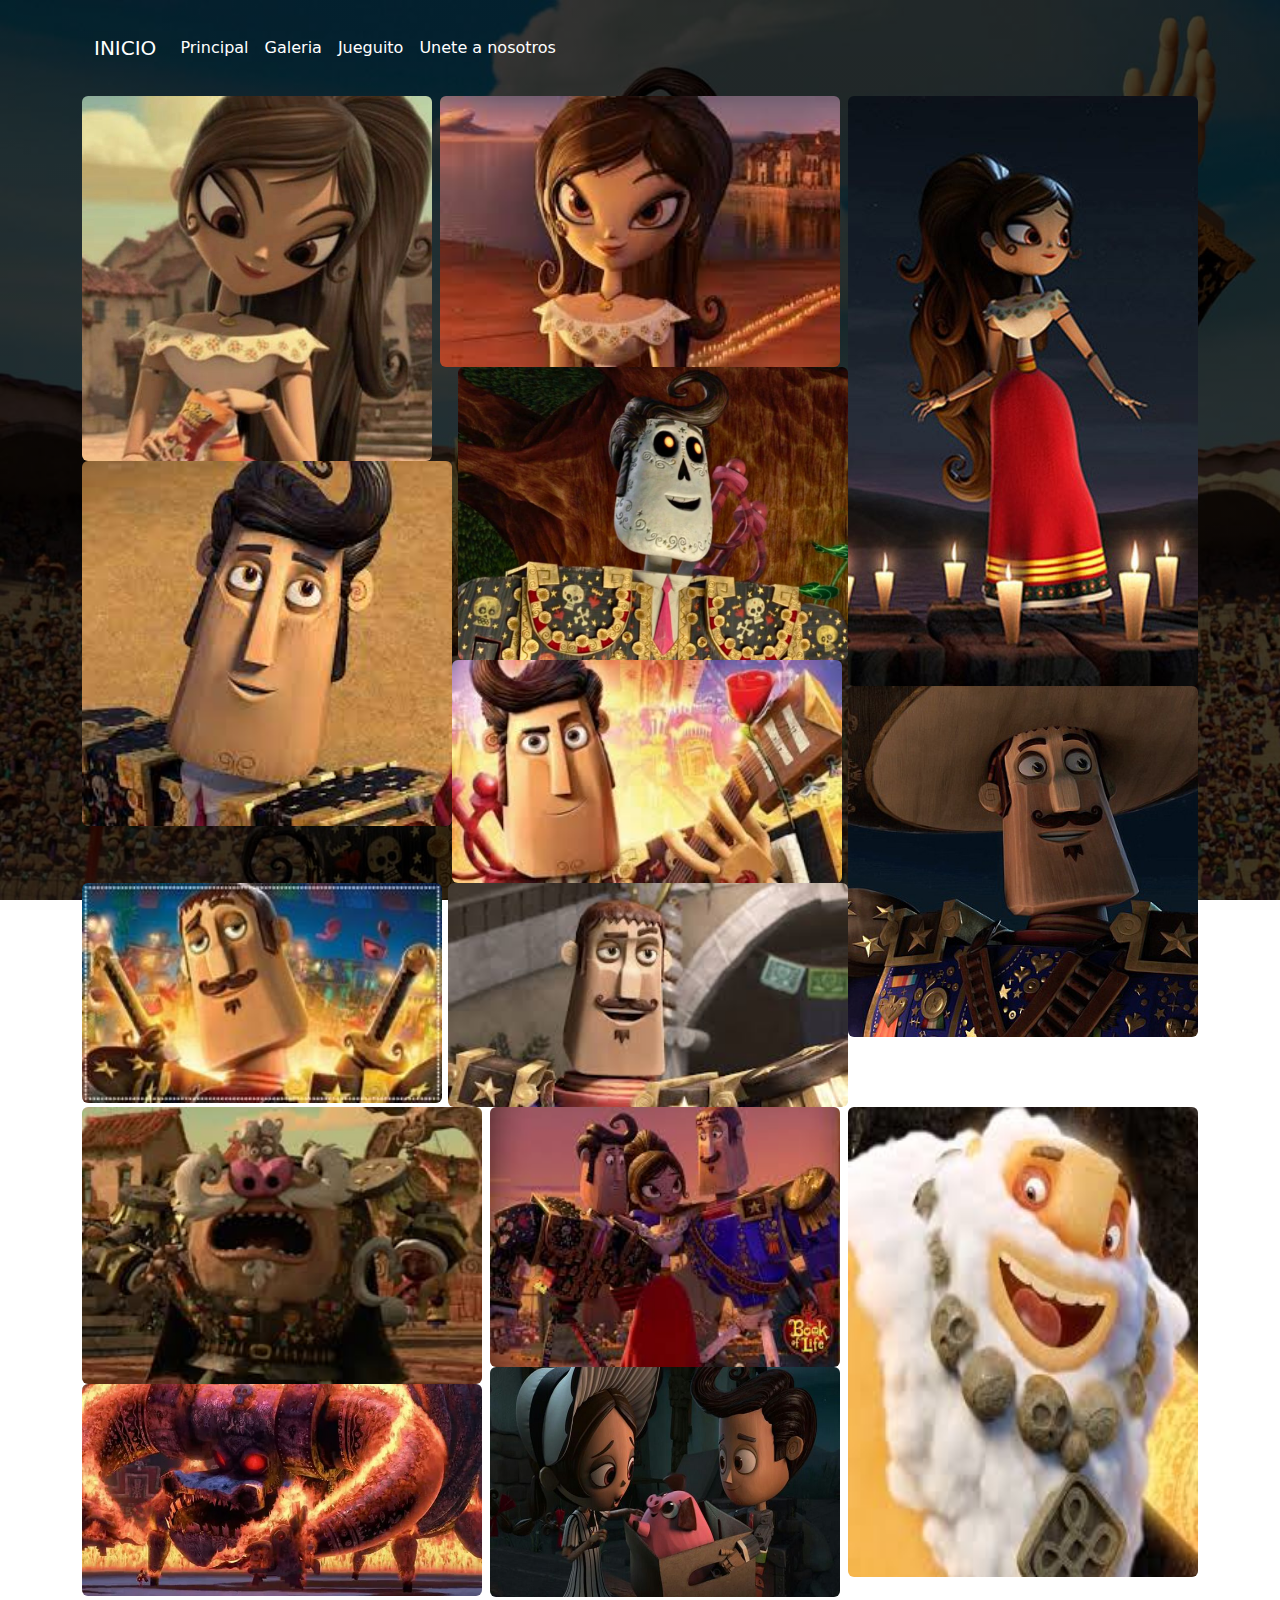
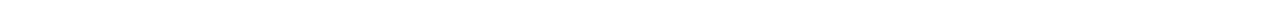
<file: galeria.html>
<!DOCTYPE html>
<html len="es">
  
<div class="container">

<head>
<title>Libro de la vida</title>
<link rel="stylesheet" href="c5.css"></linkrel>
<link rel="icon"  type="image/png" href="usuario.png">
<link href="https://cdn.jsdelivr.net/npm/bootstrap@5.3.3/dist/css/bootstrap.min.css" rel="stylesheet" integrity="sha384-QWTKZyjpPEjISv5WaRU9OFeRpok6YctnYmDr5pNlyT2bRjXh0JMhjY6hW+ALEwIH" crossorigin="anonymous">
</head>

<body>
    <nav class="navbar navbar-expand-lg bg-body-tertiary">
        <div class="container-fluid">
          <a class="navbar-brand" href="index.html">INICIO</a>
          <button class="navbar-toggler" type="button" data-bs-toggle="collapse" data-bs-target="#navbarNavAltMarkup" aria-controls="navbarNavAltMarkup" aria-expanded="false" aria-label="Toggle navigation">
            <span class="navbar-toggler-icon"></span>
          </button>
          <div class="collapse navbar-collapse" id="navbarNavAltMarkup">
            <div class="navbar-nav">
                <a class="nav-link" href="librovida.html">Principal</a>
              <a class="nav-link" href="galeria.html">Galeria</a>
              <a class="nav-link" href="jueguito.html">Jueguito</a>
              <a class="nav-link" href="nosotros.html">Unete a nosotros</a>
            </div>
          </div>
        </div>
      </nav>
      <img src="im1.png" class="rounded float-start" width="350px">
      <img src="im2.png" class="rounded float-end" width="350px">
      <img src="im3.png" class="rounded mx-auto d-block" width="400px"> 

      <img src="im6.png" class="rounded float-end" width="390">
      <img src="im4.png" class="rounded float-start" width="370px">
      <img src="im5.png" class="rounded float-start" width="390px">
    
      <img src="im7.png" class="rounded float-end" width="350">
      <img src="im8.png" class="rounded float-start" width="360px" height="220">
      <img src="im9.png" class="rounded float-end" width="400px" >

      <img src="im10.png" class="rounded float-start" width="400">
      <img src="im11.png" class="rounded float-end" width="350" height="470">
      <img src="im12.png" class="rounded mx-auto d-block" width="350px" height="260">
      
      <img src="im13.png" class="rounded float-start" width="400">
      <img src="im14.png" class="rounded mx-auto d-block" width="350px" height="230">
      
<script src="https://cdn.jsdelivr.net/npm/@popperjs/core@2.11.8/dist/umd/popper.min.js" integrity="sha384-I7E8VVD/ismYTF4hNIPjVp/Zjvgyol6VFvRkX/vR+Vc4jQkC+hVqc2pM8ODewa9r" crossorigin="anonymous"></script>
<script src="https://cdn.jsdelivr.net/npm/bootstrap@5.3.3/dist/js/bootstrap.min.js" integrity="sha384-0pUGZvbkm6XF6gxjEnlmuGrJXVbNuzT9qBBavbLwCsOGabYfZo0T0to5eqruptLy" crossorigin="anonymous"></script> 
<FOOTER><i>@VanessaCervantes, Aguascalientes,Ags<i></FOOTER>
</body>

</html>
</file>
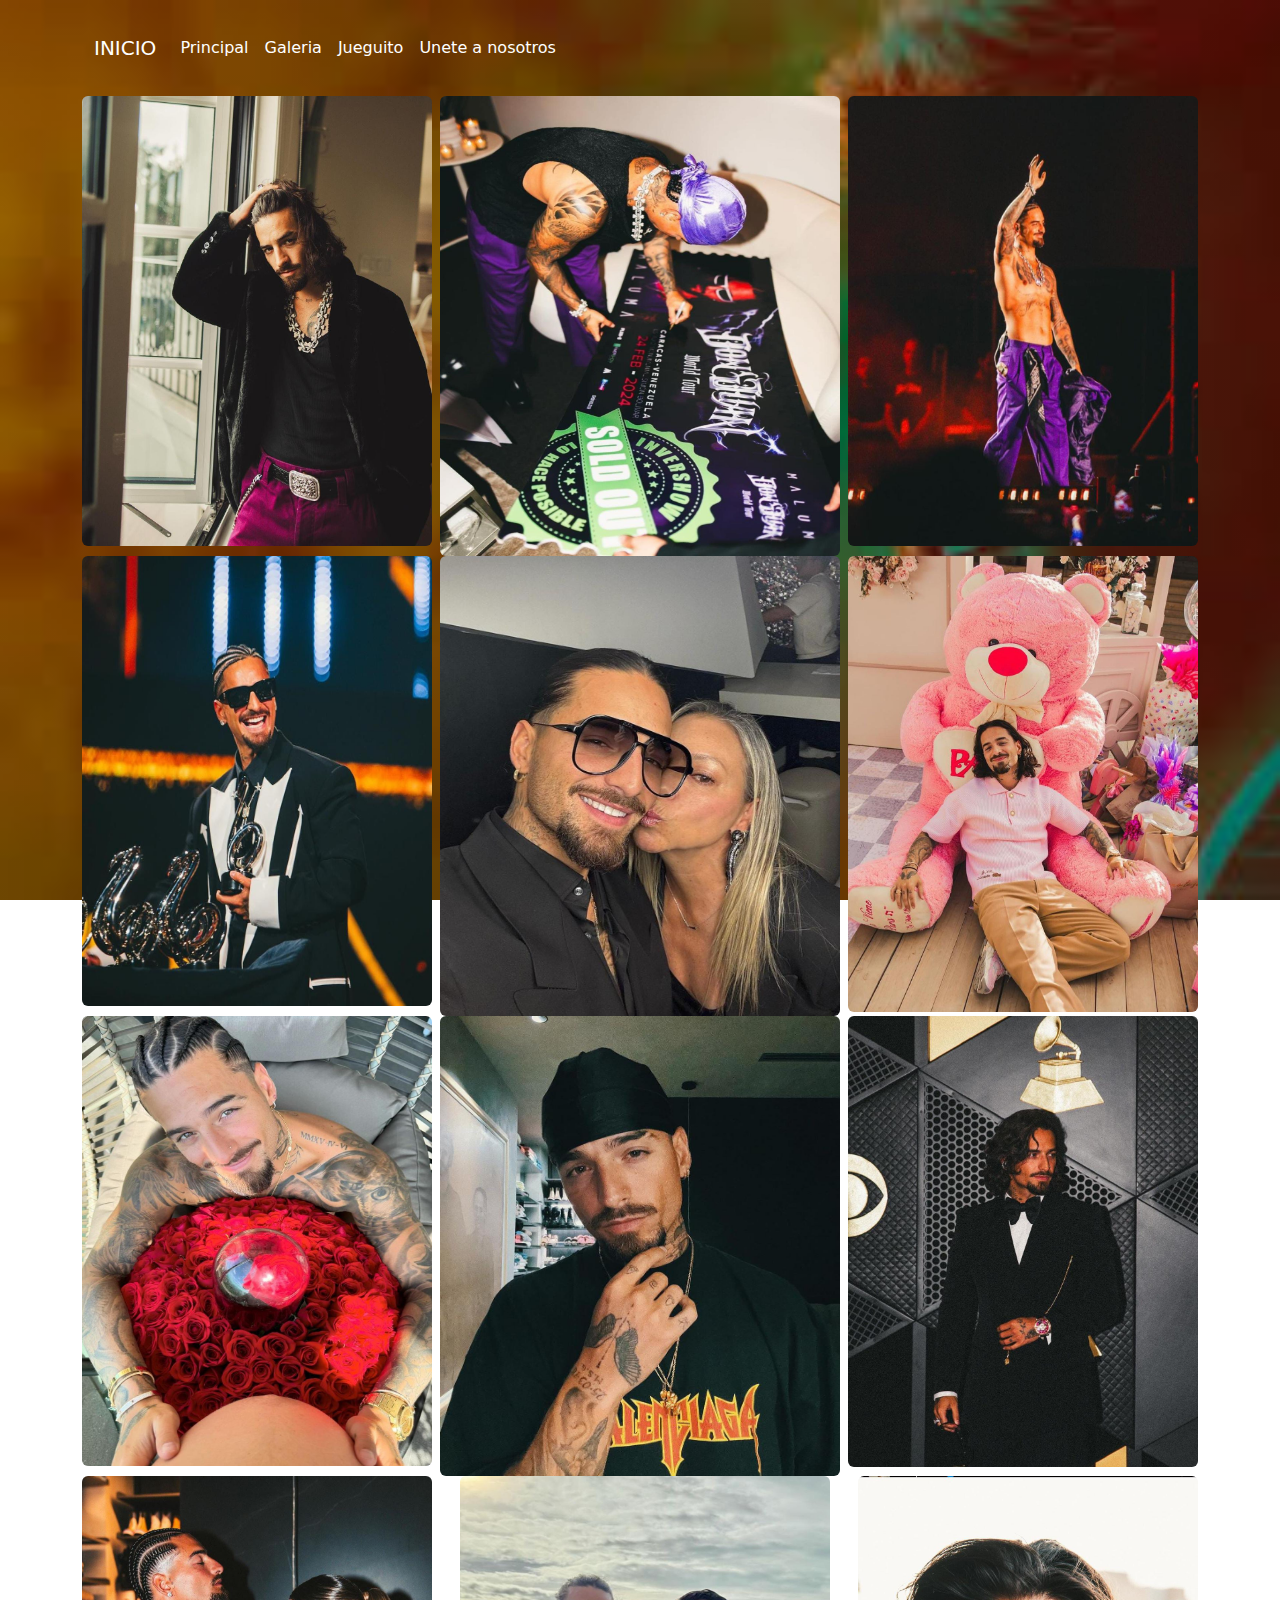
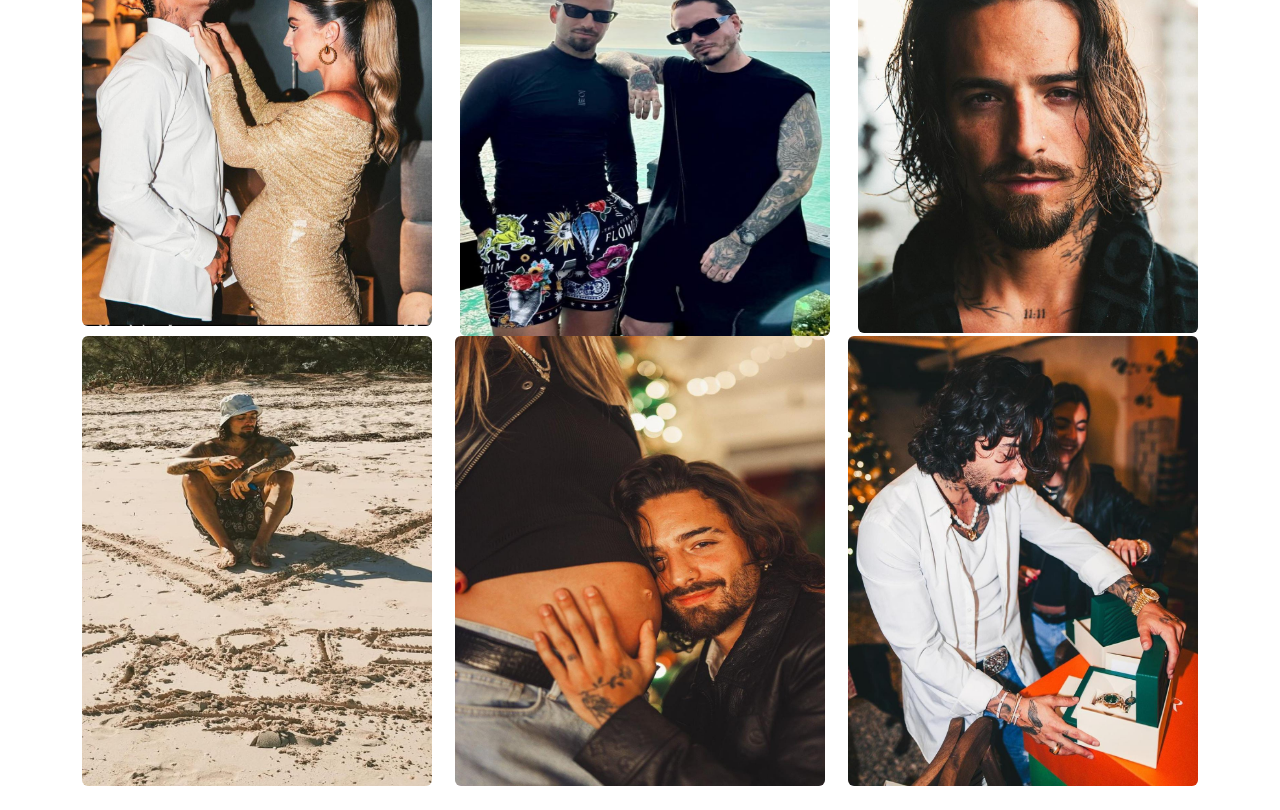
<file: galeria2.html>
<!DOCTYPE html>
<html len="es">
  
<div class="container">

<head>
<title>Maluma</title>
<link rel="stylesheet" href="c6.css"></linkrel>
<link rel="icon"  type="image/png" href="usuario.png">
<link href="https://cdn.jsdelivr.net/npm/bootstrap@5.3.3/dist/css/bootstrap.min.css" rel="stylesheet" integrity="sha384-QWTKZyjpPEjISv5WaRU9OFeRpok6YctnYmDr5pNlyT2bRjXh0JMhjY6hW+ALEwIH" crossorigin="anonymous">
</head>

<body>
    <nav class="navbar navbar-expand-lg bg-body-tertiary">
        <div class="container-fluid">
          <a class="navbar-brand" href="index.html">INICIO</a>
          <button class="navbar-toggler" type="button" data-bs-toggle="collapse" data-bs-target="#navbarNavAltMarkup" aria-controls="navbarNavAltMarkup" aria-expanded="false" aria-label="Toggle navigation">
            <span class="navbar-toggler-icon"></span>
          </button>
          <div class="collapse navbar-collapse" id="navbarNavAltMarkup">
            <div class="navbar-nav">
                <a class="nav-link" href="maluma.html">Principal</a>
              <a class="nav-link" href="galeria2.html">Galeria</a>
              <a class="nav-link" href="jueguito2.html">Jueguito</a>
              <a class="nav-link" href="nosotros2.html">Unete a nosotros</a>
            </div>
          </div>
        </div>
      </nav>
      <img src="ima1.png.jpg" class="rounded float-start" width="350px" height="450">
      <img src="ima2.png.jpg" class="rounded float-end" width="350px" height="450">
      <img src="ima3.png.jpg" class="rounded mx-auto d-block" width="400px" height="460"> 

      <img src="ima4.png.jpg" class="rounded float-start" width="350px" height="450">
      <img src="ima5.png.jpg" class="rounded float-end" width="350px">
      <img src="ima6.png.jpg" class="rounded mx-auto d-block" width="400px" height="460"> 

      <img src="ima7.[ng.jpg" class="rounded float-start" width="350px" height="450">
      <img src="ima8.png.jpg" class="rounded float-end" width="350px">
      <img src="ima9.png.jpg" class="rounded mx-auto d-block" width="400px" height="460"> 

      <img src="ima10.jpg" class="rounded float-start" width="350px" height="450">
      <img src="ima11.jpg" class="rounded float-end" width="340px">
      <img src="ima12.jpg" class="rounded mx-auto d-block" width="370px" height="460"> 

      <img src="ima13.jpg" class="rounded float-start" width="350px" height="450">
      <img src="ima14.jpg" class="rounded float-end" width="350px">
      <img src="ima15.jpg" class="rounded mx-auto d-block" width="370px" height="450"> 
      
<script src="https://cdn.jsdelivr.net/npm/@popperjs/core@2.11.8/dist/umd/popper.min.js" integrity="sha384-I7E8VVD/ismYTF4hNIPjVp/Zjvgyol6VFvRkX/vR+Vc4jQkC+hVqc2pM8ODewa9r" crossorigin="anonymous"></script>
<script src="https://cdn.jsdelivr.net/npm/bootstrap@5.3.3/dist/js/bootstrap.min.js" integrity="sha384-0pUGZvbkm6XF6gxjEnlmuGrJXVbNuzT9qBBavbLwCsOGabYfZo0T0to5eqruptLy" crossorigin="anonymous"></script> 
<FOOTER><i>@VanessaCervantes, Aguascalientes,Ags<i></FOOTER>
</body>

</html>
</file>
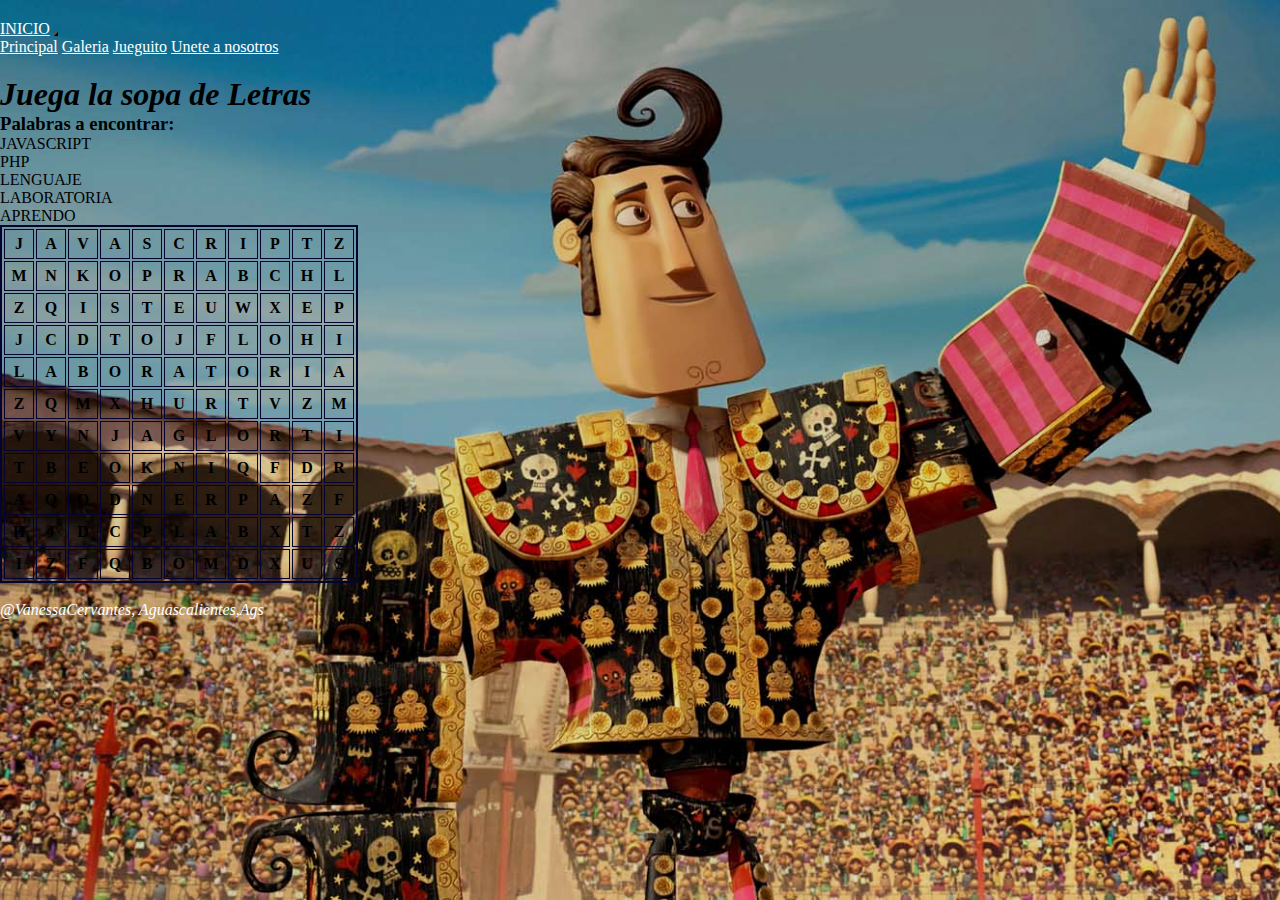
<file: jueguito.html>
<!DOCTYPE html>
<html len="es">
<head>
	<title>Libro de la vida</title>
    <link rel="stylesheet" href="c9.css"></linkrel>
<link rel="icon"  type="image/png" href="usuario.png">
</head>

<body>
    <nav class="navbar navbar-expand-lg bg-body-tertiary">
        <div class="container-fluid">
          <a class="navbar-brand" href="index.html">INICIO</a>
          <button class="navbar-toggler" type="button" data-bs-toggle="collapse" data-bs-target="#navbarNavAltMarkup" aria-controls="navbarNavAltMarkup" aria-expanded="false" aria-label="Toggle navigation">
            <span class="navbar-toggler-icon"></span>
          </button>
          <div class="collapse navbar-collapse" id="navbarNavAltMarkup">
            <div class="navbar-nav">
                <a class="nav-link" href="librovida.html">Principal</a>
              <a class="nav-link" href="galeria.html">Galeria</a>
              <a class="nav-link" href="jueguito.html">Jueguito</a>
              <a class="nav-link" href="nosotros.html">Unete a nosotros</a>
            </div>
          </div>
        </div>
      </nav>
      
	<h1><i>Juega la sopa de Letras</i> </h1>
		<h3>Palabras a encontrar:</h3>
			<ul>
				<li>JAVASCRIPT</li>
				<li>PHP</li>
				<li>LENGUAJE</li>
				<li>LABORATORIA</li>
				<li>APRENDO</li>
			</ul>
	<form id= "espacio">
		<table border="2px" bordercolor="#050430" bgcolor="#e2dee1">
			<tr>
				<th width="30" height="30" id="celda1" onclick="comprobar1()">J</th>
				<th width="30" height="30" id="celda2" onclick="comprobar2()">A</th>
				<th width="30" height="30" id="celda3" onclick="comprobar3()">V</th>
				<th width="30" height="30" id="celda4" onclick="comprobar4()">A</th>
				<th width="30" height="30" id="celda5" onclick="comprobar5()">S</th>
				<th width="30" height="30" id="celda6" onclick="comprobar6()">C</th>
				<th width="30" height="30" id="celda7" onclick="comprobar7()">R</th>
				<th width="30" height="30" id="celda8" onclick="comprobar8()">I</th>
				<th width="30" height="30" id="celda9" onclick="comprobar9()">P</th>
				<th width="30" height="30" id="celda10" onclick="comprobar10()">T</th>
				<th width="30" height="30" >Z</th>
			</tr>

			<tr>
				<th width="30" height="30">M</th>
				<th width="30" height="30">N</th>
				<th width="30" height="30">K</th>
				<th width="30" height="30">O</th>
				<th width="30" height="30">P</th>
				<th width="30" height="30">R</th>
				<th width="30" height="30">A</th>
				<th width="30" height="30">B</th>
				<th width="30" height="30">C</th>
				<th width="30" height="30" id="celdaB10" onclick="comprobarB10()">H</th>
				<th width="30" height="30">L</th>
			</tr>

			<tr>
				<th width="30" height="30">Z</th>
				<th width="30" height="30">Q</th>
				<th width="30" height="30">I</th>
				<th width="30" height="30">S</th>
				<th width="30" height="30">T</th>
				<th width="30" height="30" id="celdaC6" onclick="comprobarC6()">E</th>
				<th width="30" height="30">U</th>
				<th width="30" height="30">W</th>
				<th width="30" height="30">X</th>
				<th width="30" height="30">E</th>
				<th width="30" height="30" id="celdaC11" onclick="comprobarC11()">P</th>
			</tr>

			<tr>
				<th width="30" height="30">J</th>
				<th width="30" height="30">C</th>
				<th width="30" height="30">D</th>
				<th width="30" height="30">T</th>
				<th width="30" height="30">O</th>
				<th width="30" height="30" id="celdaD6" onclick="comprobarD6()">J</th>
				<th width="30" height="30">F</th>
				<th width="30" height="30">L</th>
				<th width="30" height="30">O</th>
				<th width="30" height="30">H</th>
				<th width="30" height="30">I</th>
			</tr>

			<tr>
				<th width="30" height="30" id="celdaE1" onclick="comprobarE1()">L</th>
				<th width="30" height="30" id="celdaE2" onclick="comprobarE2()">A</th>
				<th width="30" height="30" id="celdaE3" onclick="comprobarE3()">B</th>
				<th width="30" height="30" id="celdaE4" onclick="comprobarE4()">O</th>
				<th width="30" height="30" id="celdaE5" onclick="comprobarE5()">R</th>
				<th width="30" height="30" id="celdaE6" onclick="comprobarE6()">A</th>
				<th width="30" height="30" id="celdaE7" onclick="comprobarE7()">T</th>
				<th width="30" height="30" id="celdaE8" onclick="comprobarE8()">O</th>
				<th width="30" height="30" id="celdaE9" onclick="comprobarE9()">R</th>
				<th width="30" height="30" id="celdaE10" onclick="comprobarE10()">I</th>
				<th width="30" height="30" id="celdaE11" onclick="comprobarE11()">A</th>
			</tr>

			<tr>
				<th width="30" height="30">Z</th>
				<th width="30" height="30">Q</th>
				<th width="30" height="30">M</th>
				<th width="30" height="30">X</th>
				<th width="30" height="30">H</th>
				<th width="30" height="30" id="celdaF6" onclick="comprobarF6()">U</th>
				<th width="30" height="30">R</th>
				<th width="30" height="30">T</th>
				<th width="30" height="30">V</th>
				<th width="30" height="30">Z</th>
				<th width="30" height="30">M</th>
			</tr>

			<tr>
				<th width="30" height="30">V</th>
				<th width="30" height="30">Y</th>
				<th width="30" height="30">N</th>
				<th width="30" height="30">J</th>
				<th width="30" height="30">A</th>
				<th width="30" height="30" id="celdaG6" onclick="comprobarG6()">G</th>
				<th width="30" height="30">L</th>
				<th width="30" height="30">O</th>
				<th width="30" height="30">R</th>
				<th width="30" height="30">T</th>
				<th width="30" height="30">I</th>
			</tr>

			<tr>
				<th width="30" height="30">T</th>
				<th width="30" height="30">B</th>
				<th width="30" height="30">E</th>
				<th width="30" height="30">O</th>
				<th width="30" height="30">K</th>
				<th width="30" height="30" id="celdaH6" onclick="comprobarH6()">N</th>
				<th width="30" height="30">I</th>
				<th width="30" height="30">Q</th>
				<th width="30" height="30">F</th>
				<th width="30" height="30">D</th>
				<th width="30" height="30">R</th>
			</tr>

			<tr>
				<th width="30" height="30">A</th>
				<th width="30" height="30">Q</th>
				<th width="30" height="30" id="celdaI3" onclick="comprobarI3()">O</th>
				<th width="30" height="30" id="celdaI4" onclick="comprobarI4()">D</th>
				<th width="30" height="30" id="celdaI5" onclick="comprobarI5()">N</th>
				<th width="30" height="30" id="celdaI6" onclick="comprobarI6()">E</th>
				<th width="30" height="30" id="celdaI7" onclick="comprobarI7()">R</th>
				<th width="30" height="30" id="celdaI8" onclick="comprobarI8()">P</th>
				<th width="30" height="30" id="celdaI9" onclick="comprobarI9()">A</th>
				<th width="30" height="30">Z</th>
				<th width="30" height="30">F</th>
			</tr>

			<tr>
				<th width="30" height="30">H</th>
				<th width="30" height="30">J</th>
				<th width="30" height="30">D</th>
				<th width="30" height="30">C</th>
				<th width="30" height="30">P</th>
				<th width="30" height="30" id="celdaJ6" onclick="comprobarJ6()">L</th>
				<th width="30" height="30">A</th>
				<th width="30" height="30">B</th>
				<th width="30" height="30">X</th>
				<th width="30" height="30">T</th>
				<th width="30" height="30">Z</th>
			</tr>

			<tr>
				<th width="30" height="30">I</th>
				<th width="30" height="30">Z</th>
				<th width="30" height="30">F</th>
				<th width="30" height="30">Q</th>
				<th width="30" height="30">B</th>
				<th width="30" height="30">O</th>
				<th width="30" height="30">M</th>
				<th width="30" height="30">D</th>
				<th width="30" height="30">X</th>
				<th width="30" height="30">U</th>
				<th width="30" height="30">S</th>
			</tr>
		</table>

	</form>

	<br>
	<FOOTER><i>@VanessaCervantes, Aguascalientes,Ags<i></FOOTER>
	<script src="u.js"></script>
</body>
</html>
</file>
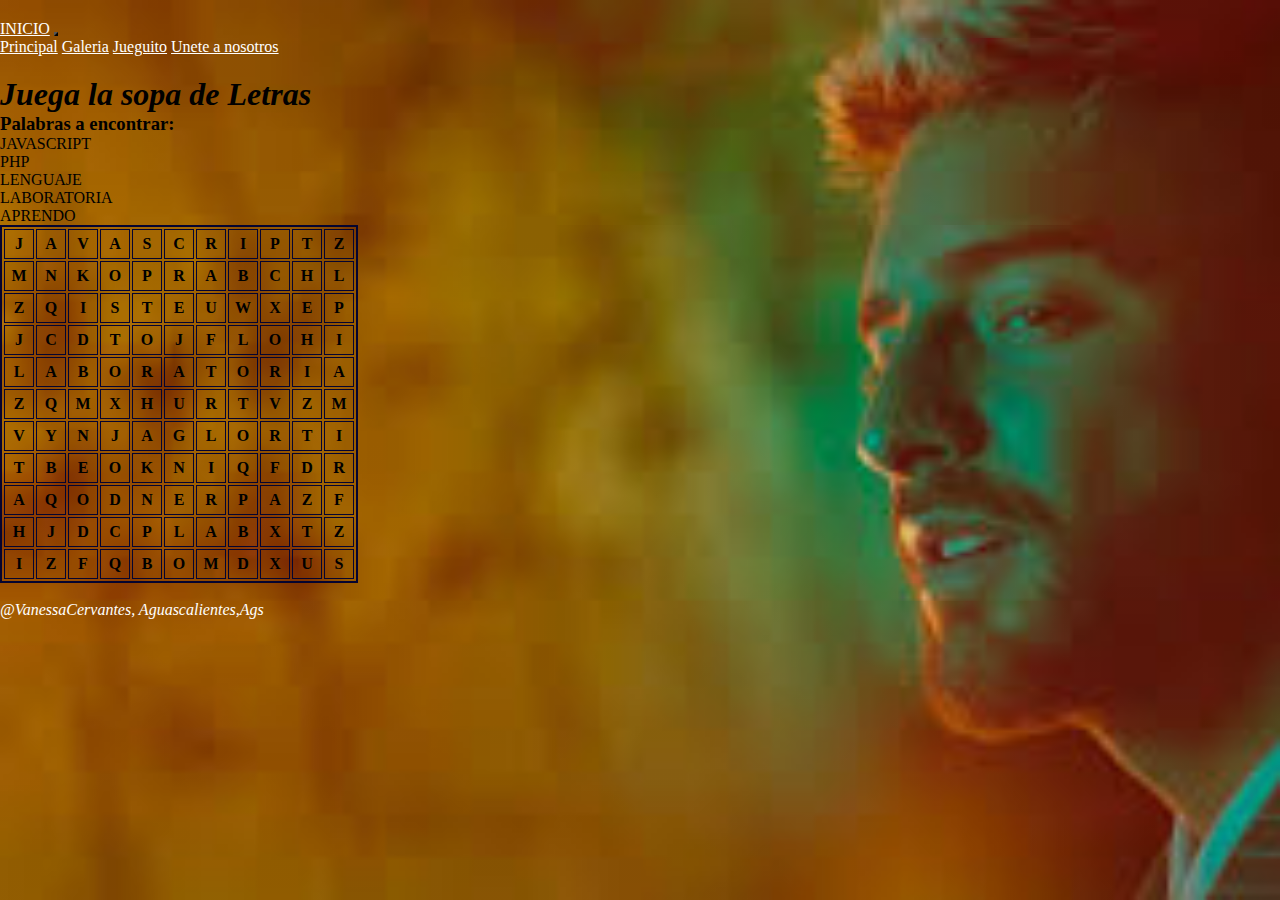
<file: jueguito2.html>
<!DOCTYPE html>
<html len="es">
<head>
	<title>Libro de la vida</title>
    <link rel="stylesheet" href="c10.css"></linkrel>
<link rel="icon"  type="image/png" href="usuario.png">
</head>

<body>
    <nav class="navbar navbar-expand-lg bg-body-tertiary">
        <div class="container-fluid">
          <a class="navbar-brand" href="index.html">INICIO</a>
          <button class="navbar-toggler" type="button" data-bs-toggle="collapse" data-bs-target="#navbarNavAltMarkup" aria-controls="navbarNavAltMarkup" aria-expanded="false" aria-label="Toggle navigation">
            <span class="navbar-toggler-icon"></span>
          </button>
          <div class="collapse navbar-collapse" id="navbarNavAltMarkup">
            <div class="navbar-nav">
                <a class="nav-link" href="librovida.html">Principal</a>
              <a class="nav-link" href="galeria.html">Galeria</a>
              <a class="nav-link" href="jueguito.html">Jueguito</a>
              <a class="nav-link" href="nosotros.html">Unete a nosotros</a>
            </div>
          </div>
        </div>
      </nav>
      
	<h1><i>Juega la sopa de Letras</i> </h1>
		<h3>Palabras a encontrar:</h3>
			<ul>
				<li>JAVASCRIPT</li>
				<li>PHP</li>
				<li>LENGUAJE</li>
				<li>LABORATORIA</li>
				<li>APRENDO</li>
			</ul>
	<form id= "espacio">
		<table border="2px" bordercolor="#050430" bgcolor="#e2dee1">
			<tr>
				<th width="30" height="30" id="celda1" onclick="comprobar1()">J</th>
				<th width="30" height="30" id="celda2" onclick="comprobar2()">A</th>
				<th width="30" height="30" id="celda3" onclick="comprobar3()">V</th>
				<th width="30" height="30" id="celda4" onclick="comprobar4()">A</th>
				<th width="30" height="30" id="celda5" onclick="comprobar5()">S</th>
				<th width="30" height="30" id="celda6" onclick="comprobar6()">C</th>
				<th width="30" height="30" id="celda7" onclick="comprobar7()">R</th>
				<th width="30" height="30" id="celda8" onclick="comprobar8()">I</th>
				<th width="30" height="30" id="celda9" onclick="comprobar9()">P</th>
				<th width="30" height="30" id="celda10" onclick="comprobar10()">T</th>
				<th width="30" height="30" >Z</th>
			</tr>

			<tr>
				<th width="30" height="30">M</th>
				<th width="30" height="30">N</th>
				<th width="30" height="30">K</th>
				<th width="30" height="30">O</th>
				<th width="30" height="30">P</th>
				<th width="30" height="30">R</th>
				<th width="30" height="30">A</th>
				<th width="30" height="30">B</th>
				<th width="30" height="30">C</th>
				<th width="30" height="30" id="celdaB10" onclick="comprobarB10()">H</th>
				<th width="30" height="30">L</th>
			</tr>

			<tr>
				<th width="30" height="30">Z</th>
				<th width="30" height="30">Q</th>
				<th width="30" height="30">I</th>
				<th width="30" height="30">S</th>
				<th width="30" height="30">T</th>
				<th width="30" height="30" id="celdaC6" onclick="comprobarC6()">E</th>
				<th width="30" height="30">U</th>
				<th width="30" height="30">W</th>
				<th width="30" height="30">X</th>
				<th width="30" height="30">E</th>
				<th width="30" height="30" id="celdaC11" onclick="comprobarC11()">P</th>
			</tr>

			<tr>
				<th width="30" height="30">J</th>
				<th width="30" height="30">C</th>
				<th width="30" height="30">D</th>
				<th width="30" height="30">T</th>
				<th width="30" height="30">O</th>
				<th width="30" height="30" id="celdaD6" onclick="comprobarD6()">J</th>
				<th width="30" height="30">F</th>
				<th width="30" height="30">L</th>
				<th width="30" height="30">O</th>
				<th width="30" height="30">H</th>
				<th width="30" height="30">I</th>
			</tr>

			<tr>
				<th width="30" height="30" id="celdaE1" onclick="comprobarE1()">L</th>
				<th width="30" height="30" id="celdaE2" onclick="comprobarE2()">A</th>
				<th width="30" height="30" id="celdaE3" onclick="comprobarE3()">B</th>
				<th width="30" height="30" id="celdaE4" onclick="comprobarE4()">O</th>
				<th width="30" height="30" id="celdaE5" onclick="comprobarE5()">R</th>
				<th width="30" height="30" id="celdaE6" onclick="comprobarE6()">A</th>
				<th width="30" height="30" id="celdaE7" onclick="comprobarE7()">T</th>
				<th width="30" height="30" id="celdaE8" onclick="comprobarE8()">O</th>
				<th width="30" height="30" id="celdaE9" onclick="comprobarE9()">R</th>
				<th width="30" height="30" id="celdaE10" onclick="comprobarE10()">I</th>
				<th width="30" height="30" id="celdaE11" onclick="comprobarE11()">A</th>
			</tr>

			<tr>
				<th width="30" height="30">Z</th>
				<th width="30" height="30">Q</th>
				<th width="30" height="30">M</th>
				<th width="30" height="30">X</th>
				<th width="30" height="30">H</th>
				<th width="30" height="30" id="celdaF6" onclick="comprobarF6()">U</th>
				<th width="30" height="30">R</th>
				<th width="30" height="30">T</th>
				<th width="30" height="30">V</th>
				<th width="30" height="30">Z</th>
				<th width="30" height="30">M</th>
			</tr>

			<tr>
				<th width="30" height="30">V</th>
				<th width="30" height="30">Y</th>
				<th width="30" height="30">N</th>
				<th width="30" height="30">J</th>
				<th width="30" height="30">A</th>
				<th width="30" height="30" id="celdaG6" onclick="comprobarG6()">G</th>
				<th width="30" height="30">L</th>
				<th width="30" height="30">O</th>
				<th width="30" height="30">R</th>
				<th width="30" height="30">T</th>
				<th width="30" height="30">I</th>
			</tr>

			<tr>
				<th width="30" height="30">T</th>
				<th width="30" height="30">B</th>
				<th width="30" height="30">E</th>
				<th width="30" height="30">O</th>
				<th width="30" height="30">K</th>
				<th width="30" height="30" id="celdaH6" onclick="comprobarH6()">N</th>
				<th width="30" height="30">I</th>
				<th width="30" height="30">Q</th>
				<th width="30" height="30">F</th>
				<th width="30" height="30">D</th>
				<th width="30" height="30">R</th>
			</tr>

			<tr>
				<th width="30" height="30">A</th>
				<th width="30" height="30">Q</th>
				<th width="30" height="30" id="celdaI3" onclick="comprobarI3()">O</th>
				<th width="30" height="30" id="celdaI4" onclick="comprobarI4()">D</th>
				<th width="30" height="30" id="celdaI5" onclick="comprobarI5()">N</th>
				<th width="30" height="30" id="celdaI6" onclick="comprobarI6()">E</th>
				<th width="30" height="30" id="celdaI7" onclick="comprobarI7()">R</th>
				<th width="30" height="30" id="celdaI8" onclick="comprobarI8()">P</th>
				<th width="30" height="30" id="celdaI9" onclick="comprobarI9()">A</th>
				<th width="30" height="30">Z</th>
				<th width="30" height="30">F</th>
			</tr>

			<tr>
				<th width="30" height="30">H</th>
				<th width="30" height="30">J</th>
				<th width="30" height="30">D</th>
				<th width="30" height="30">C</th>
				<th width="30" height="30">P</th>
				<th width="30" height="30" id="celdaJ6" onclick="comprobarJ6()">L</th>
				<th width="30" height="30">A</th>
				<th width="30" height="30">B</th>
				<th width="30" height="30">X</th>
				<th width="30" height="30">T</th>
				<th width="30" height="30">Z</th>
			</tr>

			<tr>
				<th width="30" height="30">I</th>
				<th width="30" height="30">Z</th>
				<th width="30" height="30">F</th>
				<th width="30" height="30">Q</th>
				<th width="30" height="30">B</th>
				<th width="30" height="30">O</th>
				<th width="30" height="30">M</th>
				<th width="30" height="30">D</th>
				<th width="30" height="30">X</th>
				<th width="30" height="30">U</th>
				<th width="30" height="30">S</th>
			</tr>
		</table>

	</form>

	<br>
	<FOOTER><i>@VanessaCervantes, Aguascalientes,Ags<i></FOOTER>
	<script src="u.js"></script>
</body>
</html>
</file>
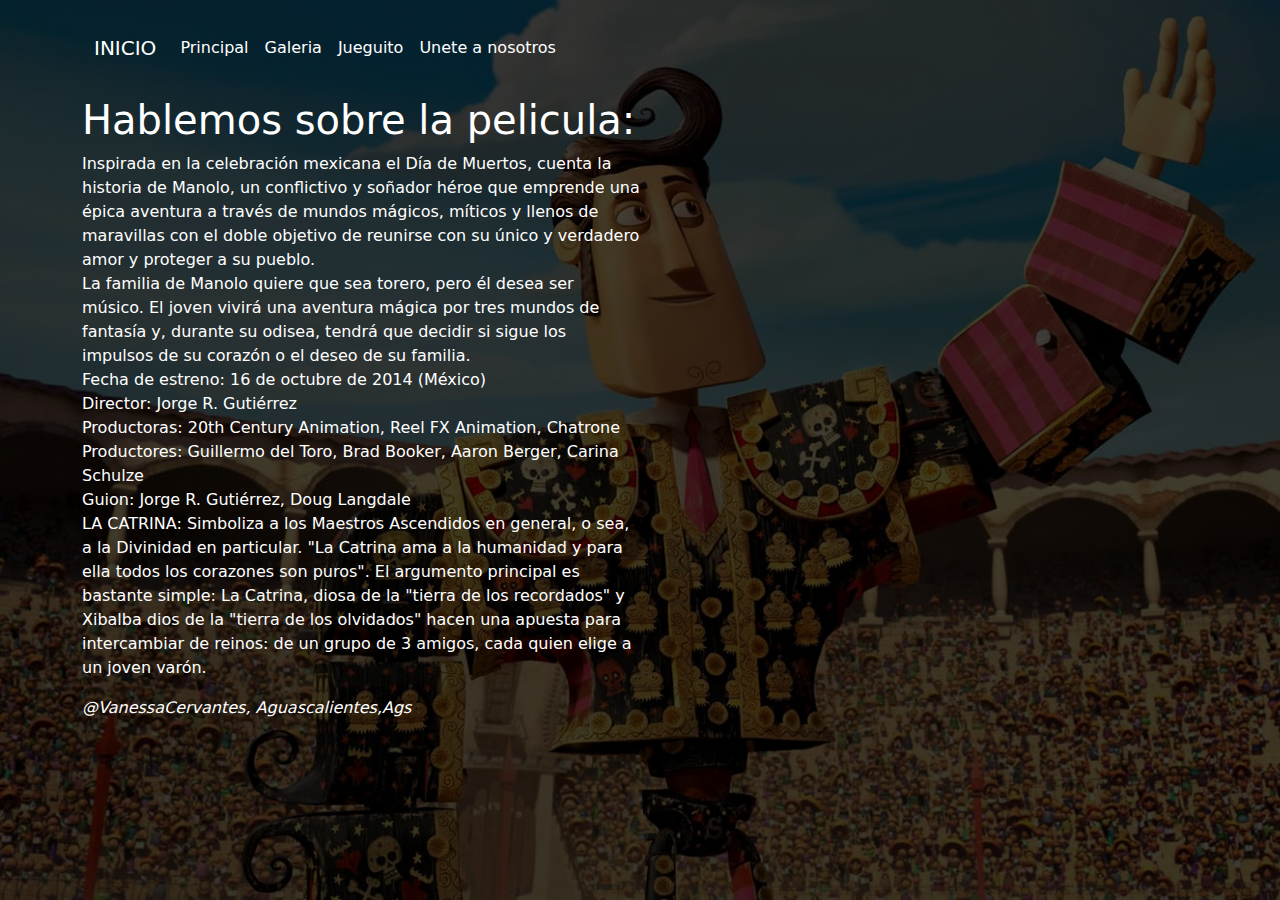
<file: librovida.html>
<!DOCTYPE html>
<html len="es">
  
<div class="container">

<head>
<title>Libro de la vida</title>
<link rel="stylesheet" href="c4.css"></linkrel>
<link rel="icon"  type="image/png" href="usuario.png">
<link href="https://cdn.jsdelivr.net/npm/bootstrap@5.3.3/dist/css/bootstrap.min.css" rel="stylesheet" integrity="sha384-QWTKZyjpPEjISv5WaRU9OFeRpok6YctnYmDr5pNlyT2bRjXh0JMhjY6hW+ALEwIH" crossorigin="anonymous">
</head>

<body>
    <nav class="navbar navbar-expand-lg bg-body-tertiary">
        <div class="container-fluid">
          <a class="navbar-brand" href="index.html">INICIO</a>
          <button class="navbar-toggler" type="button" data-bs-toggle="collapse" data-bs-target="#navbarNavAltMarkup" aria-controls="navbarNavAltMarkup" aria-expanded="false" aria-label="Toggle navigation">
            <span class="navbar-toggler-icon"></span>
          </button>
          <div class="collapse navbar-collapse" id="navbarNavAltMarkup">
            <div class="navbar-nav">
                <a class="nav-link" href="librovida.html">Principal</a>
              <a class="nav-link" href="galeria.html">Galeria</a>
              <a class="nav-link" href="jueguito.html">Jueguito</a>
              <a class="nav-link" href="nosotros.html">Unete a nosotros</a>
            </div>
          </div>
        </div>
      </nav>

    <section class="main">
    
        <section class="articles">
                <article>
                    
                    <h1 id="ti">Hablemos sobre la pelicula:</h1>
                    <p>
                        Inspirada en la celebración mexicana el Día de Muertos, cuenta la historia de Manolo, 
                        un conflictivo y soñador héroe que emprende una épica aventura a través de mundos mágicos, míticos 
                        y llenos de maravillas con el doble objetivo de reunirse con su único y verdadero amor y proteger a su pueblo.
                        <br>
                        La familia de Manolo quiere que sea torero, pero él desea ser músico. El joven vivirá una aventura mágica 
                        por tres mundos de fantasía y, durante su odisea, tendrá que decidir si sigue los impulsos de su corazón o 
                        el deseo de su familia.
                        <br>
                        Fecha de estreno: 16 de octubre de 2014 (México)
                        <br>
                        Director: Jorge R. Gutiérrez
                        <br>
                        Productoras: 20th Century Animation, Reel FX Animation, Chatrone
                        <br>
                        Productores: Guillermo del Toro, Brad Booker, Aaron Berger, Carina Schulze
                        <br>
                        Guion: Jorge R. Gutiérrez, Doug Langdale
                        <br>
                        LA CATRINA: Simboliza a los Maestros Ascendidos en general, o sea, a la Divinidad en particular. 
                        "La Catrina ama a la humanidad y para ella todos los corazones son puros".
                        El argumento principal es bastante simple: La Catrina, diosa de la "tierra de los recordados" y 
                        Xibalba dios de la "tierra de los olvidados" hacen una apuesta para intercambiar de reinos: de un grupo de 3 amigos, 
                        cada quien elige a un joven varón.
                   </p>
                  
                </article>
        </section>  
    </section>
<script src="https://cdn.jsdelivr.net/npm/@popperjs/core@2.11.8/dist/umd/popper.min.js" integrity="sha384-I7E8VVD/ismYTF4hNIPjVp/Zjvgyol6VFvRkX/vR+Vc4jQkC+hVqc2pM8ODewa9r" crossorigin="anonymous"></script>
<script src="https://cdn.jsdelivr.net/npm/bootstrap@5.3.3/dist/js/bootstrap.min.js" integrity="sha384-0pUGZvbkm6XF6gxjEnlmuGrJXVbNuzT9qBBavbLwCsOGabYfZo0T0to5eqruptLy" crossorigin="anonymous"></script> 
<FOOTER><i>@VanessaCervantes, Aguascalientes,Ags<i></FOOTER>
</body>

</html>
</file>
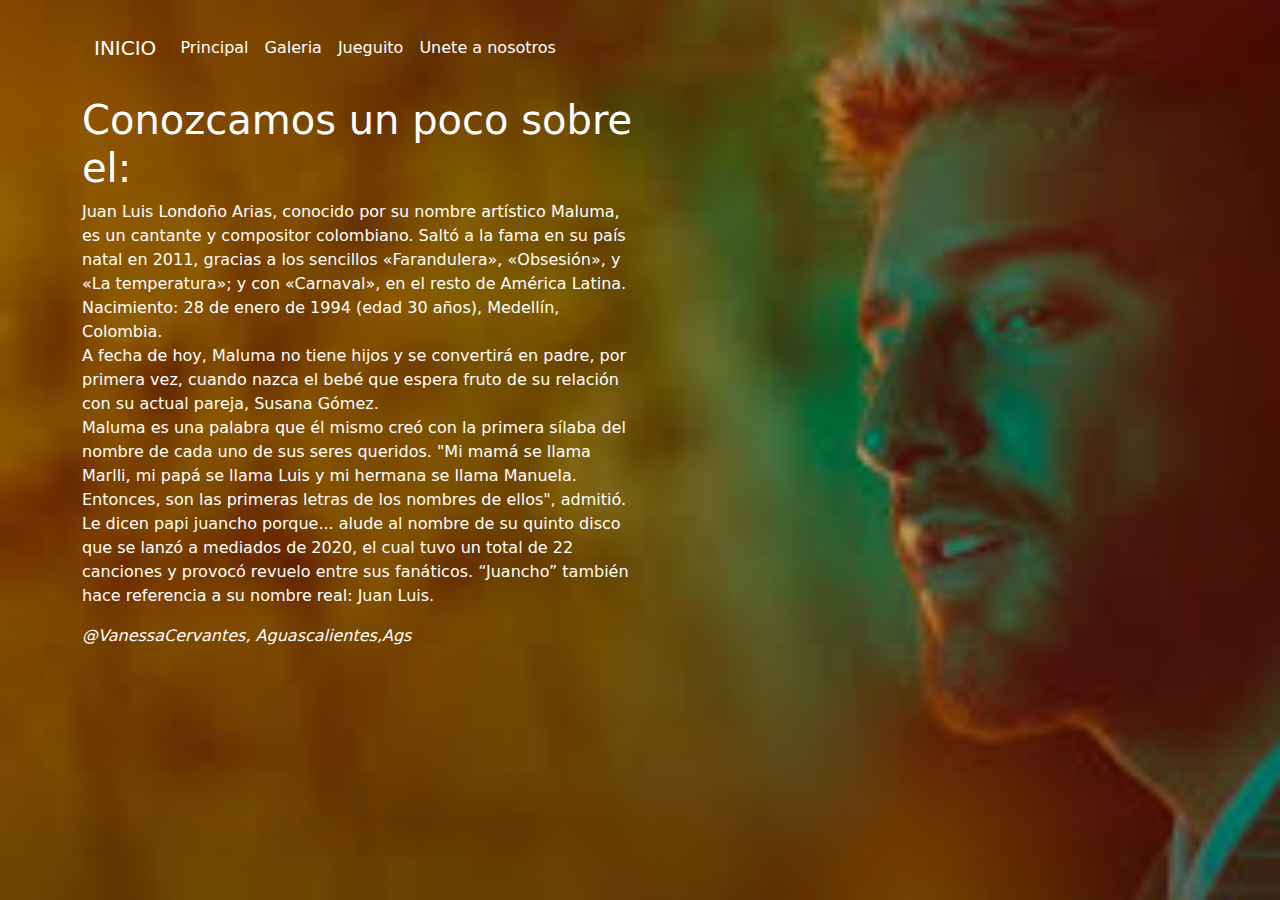
<file: maluma.html>
<!DOCTYPE html>
<html len="es">
  
<div class="container">

<head>
<title>Maluma</title>
<link rel="stylesheet" href="c2.css"></linkrel>
<link rel="icon"  type="image/png" href="usuario.png">
<link href="https://cdn.jsdelivr.net/npm/bootstrap@5.3.3/dist/css/bootstrap.min.css" rel="stylesheet" integrity="sha384-QWTKZyjpPEjISv5WaRU9OFeRpok6YctnYmDr5pNlyT2bRjXh0JMhjY6hW+ALEwIH" crossorigin="anonymous">
</head>

<body>
    <nav class="navbar navbar-expand-lg bg-body-tertiary">
        <div class="container-fluid">
          <a class="navbar-brand" href="index.html">INICIO</a>
          <button class="navbar-toggler" type="button" data-bs-toggle="collapse" data-bs-target="#navbarNavAltMarkup" aria-controls="navbarNavAltMarkup" aria-expanded="false" aria-label="Toggle navigation">
            <span class="navbar-toggler-icon"></span>
          </button>
          <div class="collapse navbar-collapse" id="navbarNavAltMarkup">
            <div class="navbar-nav">
            <a class="nav-link" href="maluma.html">Principal</a>
              <a class="nav-link" href="galeria2.html">Galeria</a>
              <a class="nav-link" href="jueguito2.html">Jueguito</a>
              <a class="nav-link" href="nosotros2.html">Unete a nosotros</a>
            </div>
          </div>
        </div>
      </nav>

    <section class="main">
    
        <section class="articles">
                <article>
                    
                    <h1 id="ti">Conozcamos un poco sobre el:</h1>
                    <p>
                        Juan Luis Londoño Arias, conocido por su nombre artístico Maluma, es un cantante y 
                        compositor colombiano. Saltó a la fama en su país natal en 2011, gracias a los sencillos
                        «Farandulera», «Obsesión», y «La temperatura»; y con «Carnaval», en el resto de América Latina.
                        <br>
                        Nacimiento: 28 de enero de 1994 (edad 30 años), Medellín, Colombia.
                        <br>
                        A fecha de hoy, Maluma no tiene hijos y se convertirá en padre, por primera vez, 
                        cuando nazca el bebé que espera fruto de su relación con su actual pareja, Susana Gómez.
                        <br>
                        Maluma es una palabra que él mismo creó con la primera sílaba del nombre de cada uno de sus seres queridos.
                        "Mi mamá se llama Marlli, mi papá se llama Luis y mi hermana se llama Manuela. Entonces, son las primeras 
                        letras de los nombres de ellos", admitió.
                        <br>
                        Le dicen papi juancho porque...
                        alude al nombre de su quinto disco que se lanzó a mediados de 2020, el cual tuvo un total 
                        de 22 canciones y provocó revuelo entre sus fanáticos. “Juancho” también hace referencia a 
                        su nombre real: Juan Luis.
                   </p>
                  
                </article>
        </section>  
    </section>
<script src="https://cdn.jsdelivr.net/npm/@popperjs/core@2.11.8/dist/umd/popper.min.js" integrity="sha384-I7E8VVD/ismYTF4hNIPjVp/Zjvgyol6VFvRkX/vR+Vc4jQkC+hVqc2pM8ODewa9r" crossorigin="anonymous"></script>
<script src="https://cdn.jsdelivr.net/npm/bootstrap@5.3.3/dist/js/bootstrap.min.js" integrity="sha384-0pUGZvbkm6XF6gxjEnlmuGrJXVbNuzT9qBBavbLwCsOGabYfZo0T0to5eqruptLy" crossorigin="anonymous"></script> 
<FOOTER><i>@VanessaCervantes, Aguascalientes,Ags<i></FOOTER>
</body>

</html>
</file>
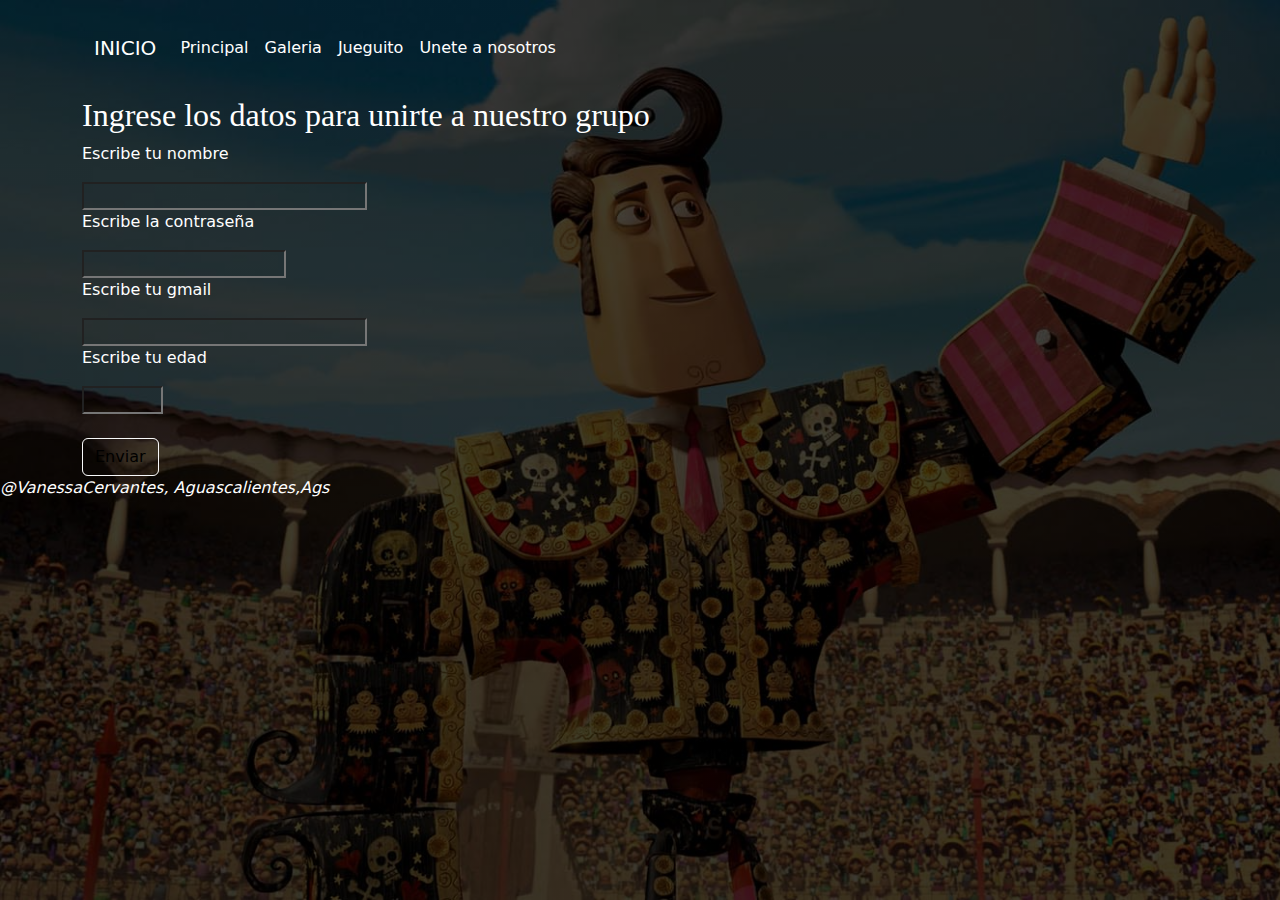
<file: nosotros.html>
<!DOCTYPE html>
<html len="es">
  
<div class="container">

<head>
<title>Libro de la vida</title>
<link rel="stylesheet" href="c7.css"></linkrel>
<link rel="icon"  type="image/png" href="usuario.png">
<link href="https://cdn.jsdelivr.net/npm/bootstrap@5.3.3/dist/css/bootstrap.min.css" rel="stylesheet" integrity="sha384-QWTKZyjpPEjISv5WaRU9OFeRpok6YctnYmDr5pNlyT2bRjXh0JMhjY6hW+ALEwIH" crossorigin="anonymous">
</head>

<body>
    <nav class="navbar navbar-expand-lg bg-body-tertiary">
        <div class="container-fluid">
          <a class="navbar-brand" href="index.html">INICIO</a>
          <button class="navbar-toggler" type="button" data-bs-toggle="collapse" data-bs-target="#navbarNavAltMarkup" aria-controls="navbarNavAltMarkup" aria-expanded="false" aria-label="Toggle navigation">
            <span class="navbar-toggler-icon"></span>
          </button>
          <div class="collapse navbar-collapse" id="navbarNavAltMarkup">
            <div class="navbar-nav">
                <a class="nav-link" href="librovida.html">Principal</a>
              <a class="nav-link" href="galeria.html">Galeria</a>
              <a class="nav-link" href="jueguito.html">Jueguito</a>
              <a class="nav-link" href="nosotros.html">Unete a nosotros</a>
            </div>
          </div>
        </div>
      </nav>

    <h2>Ingrese los datos para unirte a nuestro grupo</h2>
    <p>Escribe tu nombre</p>
    <input type="text" id="c1" name="name" required minlength="4" maxlength="8" size="30" />
    <p>Escribe la contraseña</p>
    <input type="password" pattern=".{6,}" />
    <p>Escribe tu gmail</p>
    <input type="email" id="email" pattern=".+@example\.com" size="30" required />
    <p>Escribe tu edad</p>
    <input type="number" id="tentacles" name="tentacles" min="10" max="100" />
      <br>
      <br>
      <button type="button" class="btn btn-light" onclick="env()">Enviar</button>
      <div id="resultado"></div>

    <script type="text/javascript">
        function env(){
            var n= document.getElementById('c1').value;
            var en= document.getElementById('resultado').innerHTML="BIENVENIDO A NUESTRO CLUB";
        }
    </script>
<script src="https://cdn.jsdelivr.net/npm/@popperjs/core@2.11.8/dist/umd/popper.min.js" integrity="sha384-I7E8VVD/ismYTF4hNIPjVp/Zjvgyol6VFvRkX/vR+Vc4jQkC+hVqc2pM8ODewa9r" crossorigin="anonymous"></script>
<script src="https://cdn.jsdelivr.net/npm/bootstrap@5.3.3/dist/js/bootstrap.min.js" integrity="sha384-0pUGZvbkm6XF6gxjEnlmuGrJXVbNuzT9qBBavbLwCsOGabYfZo0T0to5eqruptLy" crossorigin="anonymous"></script> 
</div>
<FOOTER><i>@VanessaCervantes, Aguascalientes,Ags<i></FOOTER>
</body>

</html>
</file>
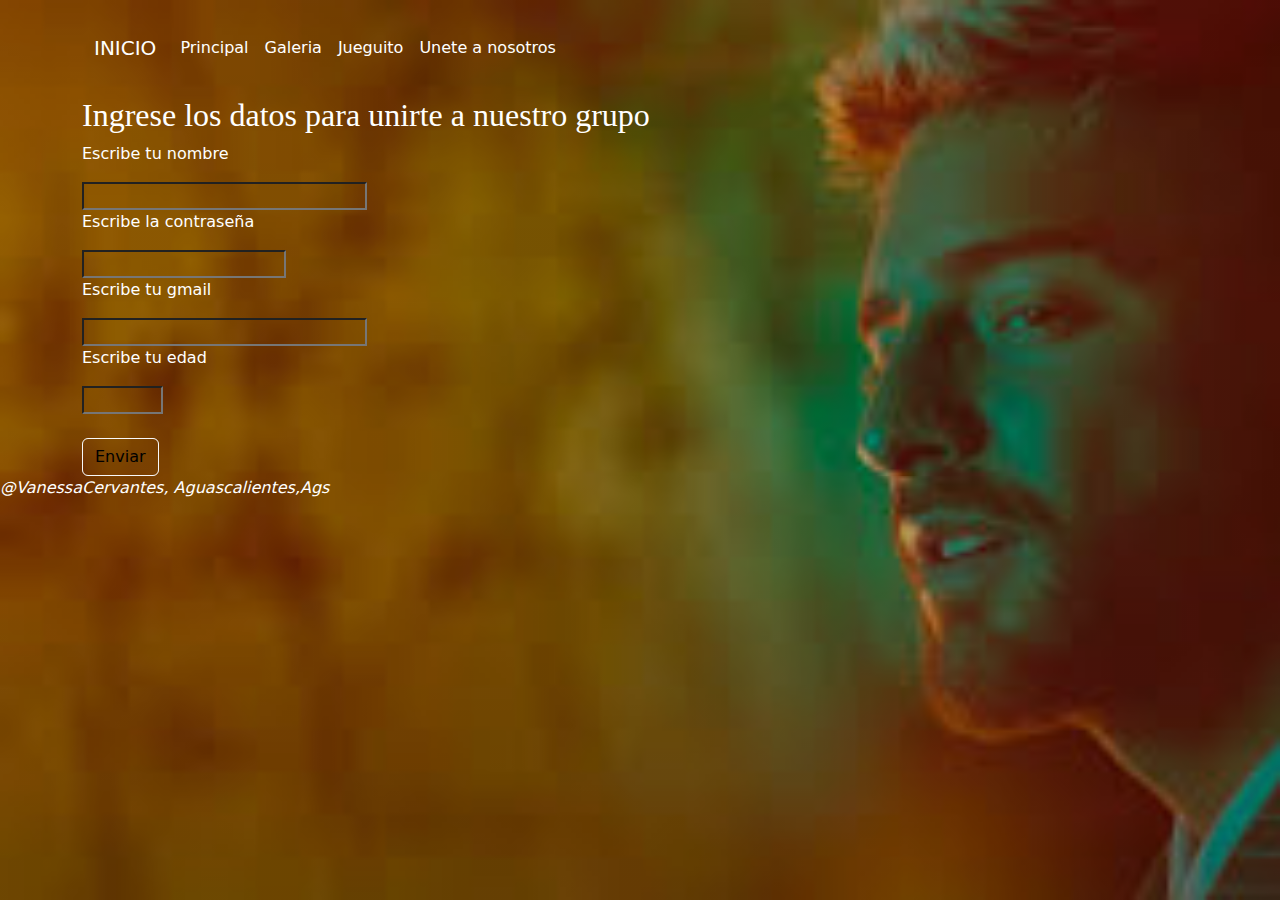
<file: nosotros2.html>
<!DOCTYPE html>
<html len="es">
  
<div class="container">

<head>
<title>Maluma</title>
<link rel="stylesheet" href="c8.css"></linkrel>
<link rel="icon"  type="image/png" href="usuario.png">
<link href="https://cdn.jsdelivr.net/npm/bootstrap@5.3.3/dist/css/bootstrap.min.css" rel="stylesheet" integrity="sha384-QWTKZyjpPEjISv5WaRU9OFeRpok6YctnYmDr5pNlyT2bRjXh0JMhjY6hW+ALEwIH" crossorigin="anonymous">
</head>

<body>
    <nav class="navbar navbar-expand-lg bg-body-tertiary">
        <div class="container-fluid">
          <a class="navbar-brand" href="index.html">INICIO</a>
          <button class="navbar-toggler" type="button" data-bs-toggle="collapse" data-bs-target="#navbarNavAltMarkup" aria-controls="navbarNavAltMarkup" aria-expanded="false" aria-label="Toggle navigation">
            <span class="navbar-toggler-icon"></span>
          </button>
          <div class="collapse navbar-collapse" id="navbarNavAltMarkup">
            <div class="navbar-nav">
                <a class="nav-link" href="librovida.html">Principal</a>
              <a class="nav-link" href="galeria.html">Galeria</a>
              <a class="nav-link" href="jueguito.html">Jueguito</a>
              <a class="nav-link" href="nosotros.html">Unete a nosotros</a>
            </div>
          </div>
        </div>
      </nav>

    <h2>Ingrese los datos para unirte a nuestro grupo</h2>
    <p>Escribe tu nombre</p>
    <input type="text" id="c1" name="name" required minlength="4" maxlength="8" size="30" />
    <p>Escribe la contraseña</p>
    <input type="password" pattern=".{6,}" />
    <p>Escribe tu gmail</p>
    <input type="email" id="email" pattern=".+@example\.com" size="30" required />
    <p>Escribe tu edad</p>
    <input type="number" id="tentacles" name="tentacles" min="10" max="100" />
      <br>
      <br>
      <button type="submit" class="btn btn-light" onclick="env()">Enviar</button>
      <div id="resultado"></div>

    <script type="text/javascript">
        function env(){
            var n= document.getElementById('c1').value;
            var en= document.getElementById('resultado').innerHTML="BIENVENIDO A NUESTRO GRUPO";
        }
    </script>
    
<script src="https://cdn.jsdelivr.net/npm/@popperjs/core@2.11.8/dist/umd/popper.min.js" integrity="sha384-I7E8VVD/ismYTF4hNIPjVp/Zjvgyol6VFvRkX/vR+Vc4jQkC+hVqc2pM8ODewa9r" crossorigin="anonymous"></script>
<script src="https://cdn.jsdelivr.net/npm/bootstrap@5.3.3/dist/js/bootstrap.min.js" integrity="sha384-0pUGZvbkm6XF6gxjEnlmuGrJXVbNuzT9qBBavbLwCsOGabYfZo0T0to5eqruptLy" crossorigin="anonymous"></script> 
</div>
<FOOTER><i>@VanessaCervantes, Aguascalientes,Ags<i></FOOTER>
</body>

</html>
</file>
<file: c5.css>
* {
    margin: 0;
    padding: 0;
    box-sizing: border-box;
    background:linear-gradient(rgba(0, 0, 0, 0.736),rgba(0, 0, 0, 0.759)), url('fondo7.png') ;
    background-size: cover;
    background-attachment: fixed;
}
#d{
    float: left;
}
body nav ul li a{
    color: white !important;
}
body nav div a{
    color: white !important;
}
nav{
    overflow: hidden;
    margin: 20px auto;
}

nav ul{
    list-style: none;
}
nav ul li{
    float: left;
    padding: 10px 130px;
}
nav ul li a{
    color:rgb(0, 0, 0);
    text-decoration: none;
}
.main .articles{
    width: 50%;
    margin-right: 50%;
}
p{
    color:white;
}
#ti{
    color:white;
}
.wrapper{
    display:grid;
    grid-template-columns: repeat(auto-fit,minmax(min(11.25cem,100%),1fr));
    grid-gap: 1rem;
}
footer{
    color: white;
}
</file>
<file: c6.css>
* {
    margin: 0;
    padding: 0;
    box-sizing: border-box;
    background:linear-gradient(rgba(0, 0, 0, 0.268),rgba(0, 0, 0, 0.331)), url('fondo3.jpg') ;
    background-size: cover;
    background-attachment: fixed;
}
body nav ul li a{
    color: white !important;
}
body nav div a{
    color: white !important;
}
nav{
    overflow: hidden;
    margin: 20px auto;
}

nav ul{
    list-style: none;
}
nav ul li{
    float: left;
    padding: 10px 130px;
}
nav ul li a{
    color:rgb(0, 0, 0);
    text-decoration: none;
}
.main .articles{
    width: 50%;
    margin-right: 50%;
}
p{
    color:white;
}
#ti{
    color:white;
}
.wrapper{
    display:grid;
    grid-template-columns: repeat(auto-fit,minmax(min(11.25cem,100%),1fr));
    grid-gap: 1rem;
}
footer{
    color: white;
}
</file>
<file: c9.css>
* {
    margin: 0;
    padding: 0;
    box-sizing: border-box;
    background:linear-gradient(rgba(0, 0, 0, 0.177),rgba(0, 0, 0, 0.103)), url('fondo7.png') ;
    background-size: cover;
    background-attachment: fixed;
}
#d{
    float: center;
}
body nav ul li a{
    color: white !important;
}
body nav div a{
    color: white !important;
}
nav{
    overflow: hidden;
    margin: 20px auto;
}

nav ul{
    list-style: none;
}
nav ul li{
    float: left;
    padding: 10px 130px;
}
nav ul li a{
    color:rgb(0, 0, 0);
    text-decoration: none;
}
.main .articles{
    width: 50%;
    margin-right: 50%;
}
p{
    color:white;
}
#ti{
    color:white;
}
.wrapper{
    display:grid;
    grid-template-columns: repeat(auto-fit,minmax(min(11.25cem,100%),1fr));
    grid-gap: 1rem;
}
footer{
    color: white;
}
</file>
<file: c10.css>
* {
    margin: 0;
    padding: 0;
    box-sizing: border-box;
    background:linear-gradient(rgba(0, 0, 0, 0.177),rgba(0, 0, 0, 0.103)), url('fondo3.jpg') ;
    background-size: cover;
    background-attachment: fixed;
}
#d{
    float: center;
}
body nav ul li a{
    color: white !important;
}
body nav div a{
    color: white !important;
}
nav{
    overflow: hidden;
    margin: 20px auto;
}

nav ul{
    list-style: none;
}
nav ul li{
    float: left;
    padding: 10px 130px;
}
nav ul li a{
    color:rgb(0, 0, 0);
    text-decoration: none;
}
.main .articles{
    width: 50%;
    margin-right: 50%;
}
p{
    color:white;
}
#ti{
    color:white;
}
.wrapper{
    display:grid;
    grid-template-columns: repeat(auto-fit,minmax(min(11.25cem,100%),1fr));
    grid-gap: 1rem;
}
footer{
    color: white;
}
</file>
<file: c4.css>
* {
    margin: 0;
    padding: 0;
    box-sizing: border-box;
    background:linear-gradient(rgba(0, 0, 0, 0.736),rgba(0, 0, 0, 0.759)), url('fondo7.png') ;
    background-size: cover;
    background-attachment: fixed;
}
body nav ul li a{
    color: white !important;
}
body nav div a{
    color: white !important;
}
nav{
    overflow: hidden;
    margin: 20px auto;
}

nav ul{
    list-style: none;
}
nav ul li{
    float: left;
    padding: 10px 130px;
}
nav ul li a{
    color:rgb(0, 0, 0);
    text-decoration: none;
}
.main .articles{
    width: 50%;
    margin-right: 50%;
}
p{
    color:white;
}
#ti{
    color:white;
}
.wrapper{
    display:grid;
    grid-template-columns: repeat(auto-fit,minmax(min(11.25cem,100%),1fr));
    grid-gap: 1rem;
}
footer{
    color: white;
}
</file>
<file: c2.css>
* {
    margin: 0;
    padding: 0;
    box-sizing: border-box;
    background:linear-gradient(rgba(0, 0, 0, 0.268),rgba(0, 0, 0, 0.331)), url('fondo3.jpg') ;
    background-size: cover;
    background-attachment: fixed;
}
body nav ul li a{
    color: white !important;
}
body nav div a{
    color: white !important;
}
nav{
    overflow: hidden;
    margin: 20px auto;
}

nav ul{
    list-style: none;
}
nav ul li{
    float: left;
    padding: 10px 130px;
}
nav ul li a{
    color:rgb(0, 0, 0);
    text-decoration: none;
}
.main .articles{
    width: 50%;
    margin-right: 50%;
}
p{
    color:white;
}
#ti{
    color:white;
}
.wrapper{
    display:grid;
    grid-template-columns: repeat(auto-fit,minmax(min(11.25cem,100%),1fr));
    grid-gap: 1rem;
}
footer{
    color: white;
}
</file>
<file: c7.css>
* {
    margin: 0;
    padding: 0;
    box-sizing: border-box;
    background:linear-gradient(rgba(0, 0, 0, 0.736),rgba(0, 0, 0, 0.759)), url('fondo7.png') ;
    background-size: cover;
    background-attachment: fixed;
}
h2{
    color: white!important;
    font-family: 'Times New Roman', Times, serif;
}
#d{
    float: left;
}
body nav ul li a{
    color: white !important;
}
body nav div a{
    color: white !important;
}
nav{
    overflow: hidden;
    margin: 20px auto;
}

nav ul{
    list-style: none;
}
nav ul li{
    float: left;
    padding: 10px 130px;
}
nav ul li a{
    color:rgb(255, 255, 255)51, 0;
    text-decoration: none;
}
.main .articles{
    width: 50%;
    margin-right: 50%;
}
p{
    color:white;
}
#ti{
    color:white;
}
.wrapper{
    display:grid;
    grid-template-columns: repeat(auto-fit,minmax(min(11.25cem,100%),1fr));
    grid-gap: 1rem;
}

footer{
    color: white;
}
</file>
<file: c8.css>
* {
    margin: 0;
    padding: 0;
    box-sizing: border-box;
    background:linear-gradient(rgba(0, 0, 0, 0.268),rgba(0, 0, 0, 0.331)), url('fondo3.jpg') ;
    background-size: cover;
    background-attachment: fixed;
}
h2{
    color: white!important;
    font-family: 'Times New Roman', Times, serif;
}
#d{
    float: left;
}
body nav ul li a{
    color: white !important;
}
body nav div a{
    color: white !important;
}
nav{
    overflow: hidden;
    margin: 20px auto;
}

nav ul{
    list-style: none;
}
nav ul li{
    float: left;
    padding: 10px 130px;
}
nav ul li a{
    color:rgb(255, 255, 255)51, 0;
    text-decoration: none;
}
.main .articles{
    width: 50%;
    margin-right: 50%;
}
p{
    color:white;
}
#ti{
    color:white;
}
.wrapper{
    display:grid;
    grid-template-columns: repeat(auto-fit,minmax(min(11.25cem,100%),1fr));
    grid-gap: 1rem;
}

footer{
    color: white;
}
</file>
